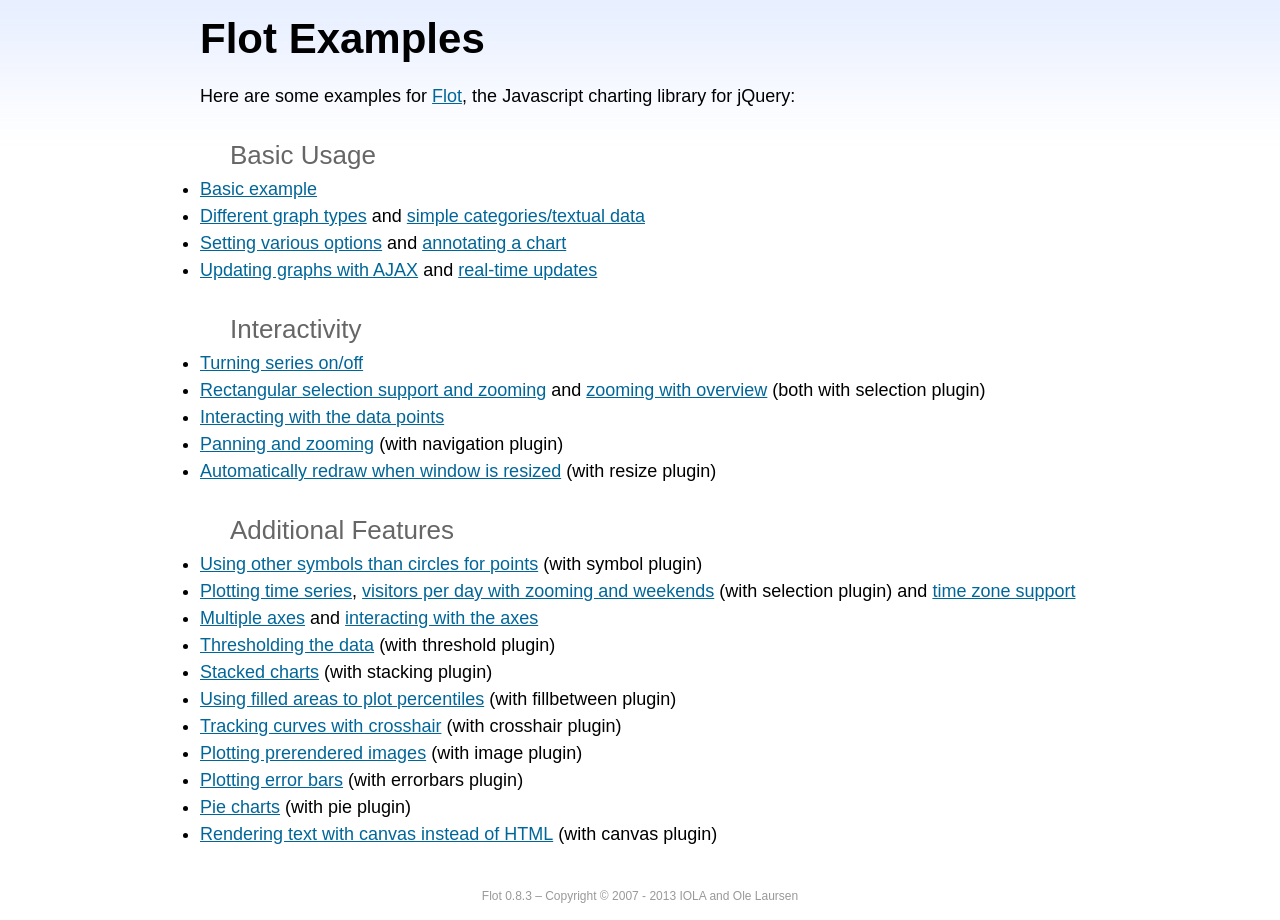
<file: BT3/TachLayout/wwwroot/bower_components/flot/examples/index.html>
<!DOCTYPE html PUBLIC "-//W3C//DTD HTML 4.01//EN" "http://www.w3.org/TR/html4/strict.dtd">
<html>
<head>
	<meta http-equiv="Content-Type" content="text/html; charset=utf-8">
	<title>Flot Examples</title>
	<link href="examples.css" rel="stylesheet" type="text/css">
	<style>

	h3 {
		margin-top: 30px;
		margin-bottom: 5px;
	}

	</style>
	<script language="javascript" type="text/javascript" src="../jquery.js"></script>
	<script language="javascript" type="text/javascript" src="../jquery.flot.js"></script>
	<script type="text/javascript">

	$(function() {

		// Add the Flot version string to the footer

		$("#footer").prepend("Flot " + $.plot.version + " &ndash; ");
	});

	</script>
</head>
<body>

	<div id="header">
		<h2>Flot Examples</h2>
	</div>

	<div id="content">

		<p>Here are some examples for <a href="http://www.flotcharts.org">Flot</a>, the Javascript charting library for jQuery:</p>

		<h3>Basic Usage</h3>

		<ul>
			<li><a href="basic-usage/index.html">Basic example</a></li>
			<li><a href="series-types/index.html">Different graph types</a> and <a href="categories/index.html">simple categories/textual data</a></li>
			<li><a href="basic-options/index.html">Setting various options</a> and <a href="annotating/index.html">annotating a chart</a></li>
			<li><a href="ajax/index.html">Updating graphs with AJAX</a> and <a href="realtime/index.html">real-time updates</a></li>
		</ul>

		<h3>Interactivity</h3>

		<ul>
			<li><a href="series-toggle/index.html">Turning series on/off</a></li>
			<li><a href="selection/index.html">Rectangular selection support and zooming</a> and <a href="zooming/index.html">zooming with overview</a> (both with selection plugin)</li>
			<li><a href="interacting/index.html">Interacting with the data points</a></li>
			<li><a href="navigate/index.html">Panning and zooming</a> (with navigation plugin)</li>
			<li><a href="resize/index.html">Automatically redraw when window is resized</a> (with resize plugin)</li>
		</ul>

		<h3>Additional Features</h3>

		<ul>
			<li><a href="symbols/index.html">Using other symbols than circles for points</a> (with symbol plugin)</li>
			<li><a href="axes-time/index.html">Plotting time series</a>, <a href="visitors/index.html">visitors per day with zooming and weekends</a> (with selection plugin) and <a href="axes-time-zones/index.html">time zone support</a></li>
			<li><a href="axes-multiple/index.html">Multiple axes</a> and <a href="axes-interacting/index.html">interacting with the axes</a></li>
			<li><a href="threshold/index.html">Thresholding the data</a> (with threshold plugin)</li>
			<li><a href="stacking/index.html">Stacked charts</a> (with stacking plugin)</li>
			<li><a href="percentiles/index.html">Using filled areas to plot percentiles</a> (with fillbetween plugin)</li>
			<li><a href="tracking/index.html">Tracking curves with crosshair</a> (with crosshair plugin)</li>
			<li><a href="image/index.html">Plotting prerendered images</a> (with image plugin)</li>
			<li><a href="series-errorbars/index.html">Plotting error bars</a> (with errorbars plugin)</li>
			<li><a href="series-pie/index.html">Pie charts</a> (with pie plugin)</li>
			<li><a href="canvas/index.html">Rendering text with canvas instead of HTML</a> (with canvas plugin)</li>
		</ul>

	</div>

	<div id="footer">
		Copyright &copy; 2007 - 2013 IOLA and Ole Laursen
	</div>

</body>
</html>
</file>
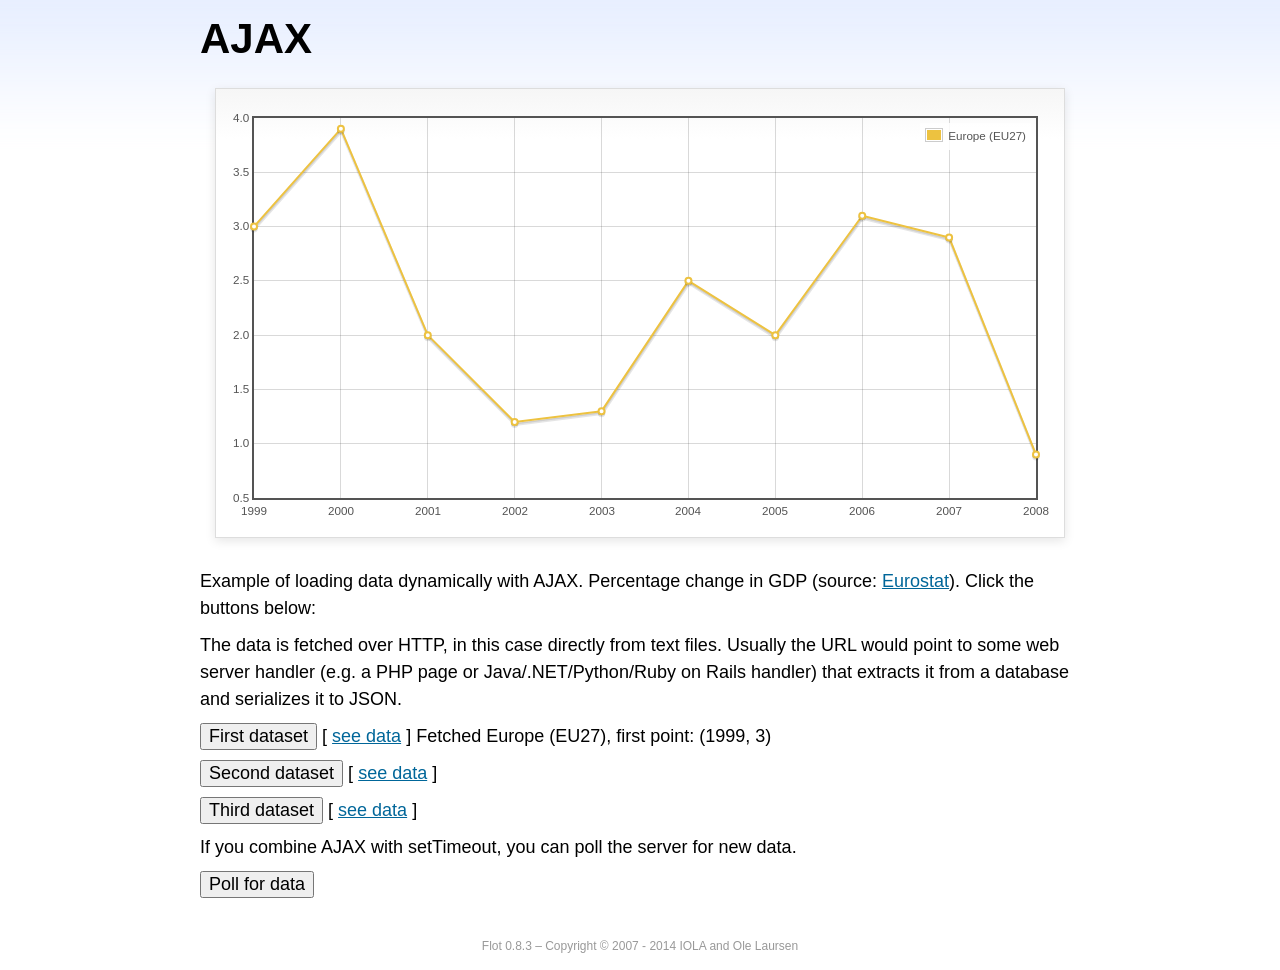
<file: BT3/TachLayout/wwwroot/bower_components/flot/examples/ajax/index.html>
<!DOCTYPE html PUBLIC "-//W3C//DTD HTML 4.01//EN" "http://www.w3.org/TR/html4/strict.dtd">
<html>
<head>
	<meta http-equiv="Content-Type" content="text/html; charset=utf-8">
	<title>Flot Examples: AJAX</title>
	<link href="../examples.css" rel="stylesheet" type="text/css">
	<!--[if lte IE 8]><script language="javascript" type="text/javascript" src="../../excanvas.min.js"></script><![endif]-->
	<script language="javascript" type="text/javascript" src="../../jquery.js"></script>
	<script language="javascript" type="text/javascript" src="../../jquery.flot.js"></script>
	<script type="text/javascript">

	$(function() {

		var options = {
			lines: {
				show: true
			},
			points: {
				show: true
			},
			xaxis: {
				tickDecimals: 0,
				tickSize: 1
			}
		};

		var data = [];

		$.plot("#placeholder", data, options);

		// Fetch one series, adding to what we already have

		var alreadyFetched = {};

		$("button.fetchSeries").click(function () {

			var button = $(this);

			// Find the URL in the link right next to us, then fetch the data

			var dataurl = button.siblings("a").attr("href");

			function onDataReceived(series) {

				// Extract the first coordinate pair; jQuery has parsed it, so
				// the data is now just an ordinary JavaScript object

				var firstcoordinate = "(" + series.data[0][0] + ", " + series.data[0][1] + ")";
				button.siblings("span").text("Fetched " + series.label + ", first point: " + firstcoordinate);

				// Push the new data onto our existing data array

				if (!alreadyFetched[series.label]) {
					alreadyFetched[series.label] = true;
					data.push(series);
				}

				$.plot("#placeholder", data, options);
			}

			$.ajax({
				url: dataurl,
				type: "GET",
				dataType: "json",
				success: onDataReceived
			});
		});

		// Initiate a recurring data update

		$("button.dataUpdate").click(function () {

			data = [];
			alreadyFetched = {};

			$.plot("#placeholder", data, options);

			var iteration = 0;

			function fetchData() {

				++iteration;

				function onDataReceived(series) {

					// Load all the data in one pass; if we only got partial
					// data we could merge it with what we already have.

					data = [ series ];
					$.plot("#placeholder", data, options);
				}

				// Normally we call the same URL - a script connected to a
				// database - but in this case we only have static example
				// files, so we need to modify the URL.

				$.ajax({
					url: "data-eu-gdp-growth-" + iteration + ".json",
					type: "GET",
					dataType: "json",
					success: onDataReceived
				});

				if (iteration < 5) {
					setTimeout(fetchData, 1000);
				} else {
					data = [];
					alreadyFetched = {};
				}
			}

			setTimeout(fetchData, 1000);
		});

		// Load the first series by default, so we don't have an empty plot

		$("button.fetchSeries:first").click();

		// Add the Flot version string to the footer

		$("#footer").prepend("Flot " + $.plot.version + " &ndash; ");
	});

	</script>
</head>
<body>

	<div id="header">
		<h2>AJAX</h2>
	</div>

	<div id="content">

		<div class="demo-container">
			<div id="placeholder" class="demo-placeholder"></div>
		</div>

		<p>Example of loading data dynamically with AJAX. Percentage change in GDP (source: <a href="http://epp.eurostat.ec.europa.eu/tgm/table.do?tab=table&init=1&plugin=1&language=en&pcode=tsieb020">Eurostat</a>). Click the buttons below:</p>

		<p>The data is fetched over HTTP, in this case directly from text files. Usually the URL would point to some web server handler (e.g. a PHP page or Java/.NET/Python/Ruby on Rails handler) that extracts it from a database and serializes it to JSON.</p>

		<p>
			<button class="fetchSeries">First dataset</button>
			[ <a href="data-eu-gdp-growth.json">see data</a> ]
			<span></span>
		</p>

		<p>
			<button class="fetchSeries">Second dataset</button>
			[ <a href="data-japan-gdp-growth.json">see data</a> ]
			<span></span>
		</p>

		<p>
			<button class="fetchSeries">Third dataset</button>
			[ <a href="data-usa-gdp-growth.json">see data</a> ]
			<span></span>
		</p>

		<p>If you combine AJAX with setTimeout, you can poll the server for new data.</p>

		<p>
			<button class="dataUpdate">Poll for data</button>
		</p>

	</div>

	<div id="footer">
		Copyright &copy; 2007 - 2014 IOLA and Ole Laursen
	</div>

</body>
</html>
</file>
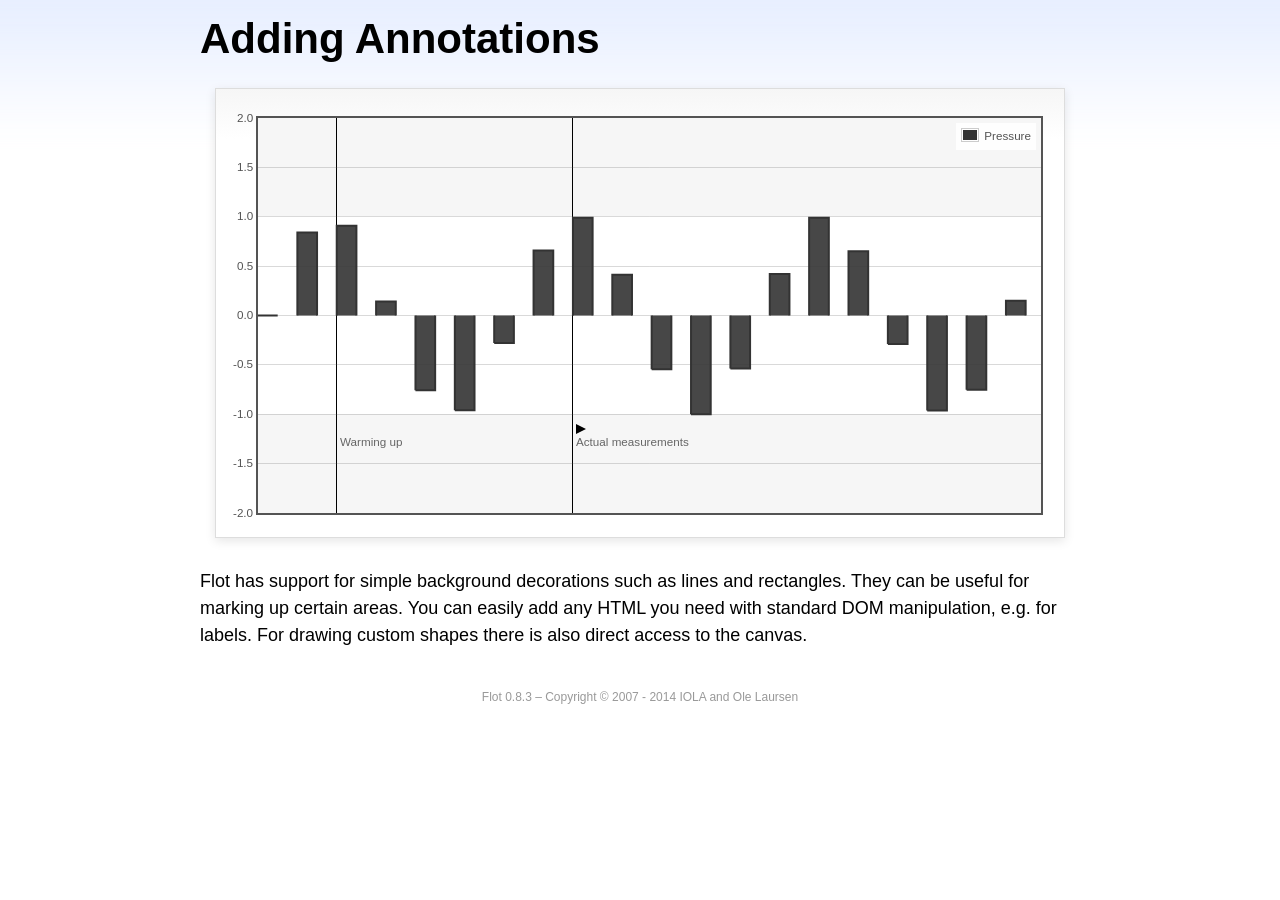
<file: BT3/TachLayout/wwwroot/bower_components/flot/examples/annotating/index.html>
<!DOCTYPE html PUBLIC "-//W3C//DTD HTML 4.01//EN" "http://www.w3.org/TR/html4/strict.dtd">
<html>
<head>
	<meta http-equiv="Content-Type" content="text/html; charset=utf-8">
	<title>Flot Examples: Adding Annotations</title>
	<link href="../examples.css" rel="stylesheet" type="text/css">
	<!--[if lte IE 8]><script language="javascript" type="text/javascript" src="../../excanvas.min.js"></script><![endif]-->
	<script language="javascript" type="text/javascript" src="../../jquery.js"></script>
	<script language="javascript" type="text/javascript" src="../../jquery.flot.js"></script>
	<script type="text/javascript">

	$(function() {

		var d1 = [];
		for (var i = 0; i < 20; ++i) {
			d1.push([i, Math.sin(i)]);
		}

		var data = [{ data: d1, label: "Pressure", color: "#333" }];

		var markings = [
			{ color: "#f6f6f6", yaxis: { from: 1 } },
			{ color: "#f6f6f6", yaxis: { to: -1 } },
			{ color: "#000", lineWidth: 1, xaxis: { from: 2, to: 2 } },
			{ color: "#000", lineWidth: 1, xaxis: { from: 8, to: 8 } }
		];

		var placeholder = $("#placeholder");

		var plot = $.plot(placeholder, data, {
			bars: { show: true, barWidth: 0.5, fill: 0.9 },
			xaxis: { ticks: [], autoscaleMargin: 0.02 },
			yaxis: { min: -2, max: 2 },
			grid: { markings: markings }
		});

		var o = plot.pointOffset({ x: 2, y: -1.2});

		// Append it to the placeholder that Flot already uses for positioning

		placeholder.append("<div style='position:absolute;left:" + (o.left + 4) + "px;top:" + o.top + "px;color:#666;font-size:smaller'>Warming up</div>");

		o = plot.pointOffset({ x: 8, y: -1.2});
		placeholder.append("<div style='position:absolute;left:" + (o.left + 4) + "px;top:" + o.top + "px;color:#666;font-size:smaller'>Actual measurements</div>");

		// Draw a little arrow on top of the last label to demonstrate canvas
		// drawing

		var ctx = plot.getCanvas().getContext("2d");
		ctx.beginPath();
		o.left += 4;
		ctx.moveTo(o.left, o.top);
		ctx.lineTo(o.left, o.top - 10);
		ctx.lineTo(o.left + 10, o.top - 5);
		ctx.lineTo(o.left, o.top);
		ctx.fillStyle = "#000";
		ctx.fill();

		// Add the Flot version string to the footer

		$("#footer").prepend("Flot " + $.plot.version + " &ndash; ");
	});

	</script>
</head>
<body>

	<div id="header">
		<h2>Adding Annotations</h2>
	</div>

	<div id="content">

		<div class="demo-container">
			<div id="placeholder" class="demo-placeholder"></div>
		</div>

		<p>Flot has support for simple background decorations such as lines and rectangles. They can be useful for marking up certain areas. You can easily add any HTML you need with standard DOM manipulation, e.g. for labels. For drawing custom shapes there is also direct access to the canvas.</p>

	</div>

	<div id="footer">
		Copyright &copy; 2007 - 2014 IOLA and Ole Laursen
	</div>

</body>
</html>
</file>
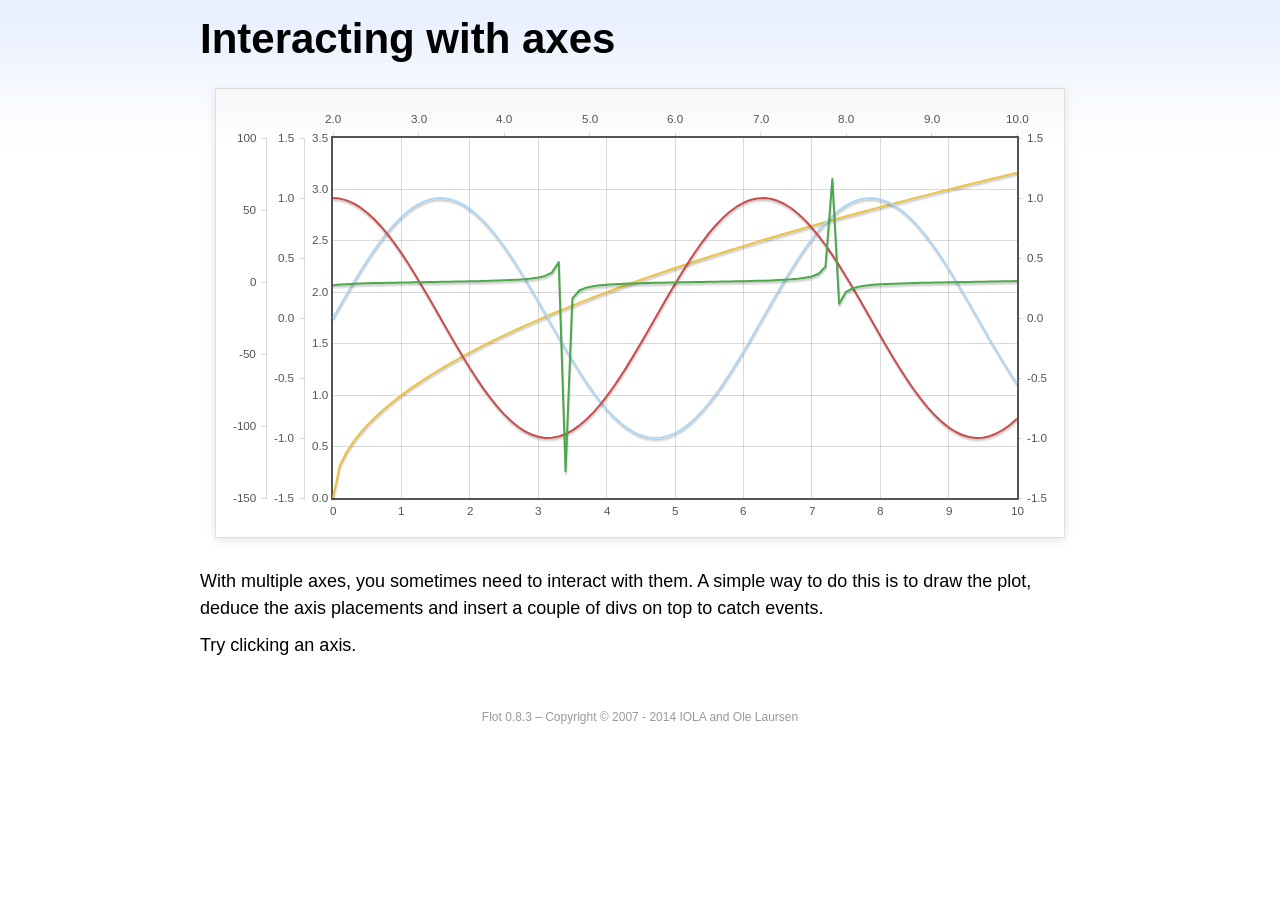
<file: BT3/TachLayout/wwwroot/bower_components/flot/examples/axes-interacting/index.html>
<!DOCTYPE html PUBLIC "-//W3C//DTD HTML 4.01//EN" "http://www.w3.org/TR/html4/strict.dtd">
<html>
<head>
	<meta http-equiv="Content-Type" content="text/html; charset=utf-8">
	<title>Flot Examples: Interacting with axes</title>
	<link href="../examples.css" rel="stylesheet" type="text/css">
	<!--[if lte IE 8]><script language="javascript" type="text/javascript" src="../../excanvas.min.js"></script><![endif]-->
	<script language="javascript" type="text/javascript" src="../../jquery.js"></script>
	<script language="javascript" type="text/javascript" src="../../jquery.flot.js"></script>
	<script type="text/javascript">

	$(function() {

		function generate(start, end, fn) {
			var res = [];
			for (var i = 0; i <= 100; ++i) {
				var x = start + i / 100 * (end - start);
				res.push([x, fn(x)]);
			}
			return res;
		}

		var data = [
			{ data: generate(0, 10, function (x) { return Math.sqrt(x);}), xaxis: 1, yaxis:1 },
			{ data: generate(0, 10, function (x) { return Math.sin(x);}), xaxis: 1, yaxis:2 },
			{ data: generate(0, 10, function (x) { return Math.cos(x);}), xaxis: 1, yaxis:3 },
			{ data: generate(2, 10, function (x) { return Math.tan(x);}), xaxis: 2, yaxis: 4 }
		];

		var plot = $.plot("#placeholder", data, {
			xaxes: [
				{ position: 'bottom' },
				{ position: 'top'}
			],
			yaxes: [
				{ position: 'left' },
				{ position: 'left' },
				{ position: 'right' },
				{ position: 'left' }
			]
		});

		// Create a div for each axis

		$.each(plot.getAxes(), function (i, axis) {
			if (!axis.show)
				return;

			var box = axis.box;

			$("<div class='axisTarget' style='position:absolute; left:" + box.left + "px; top:" + box.top + "px; width:" + box.width +  "px; height:" + box.height + "px'></div>")
				.data("axis.direction", axis.direction)
				.data("axis.n", axis.n)
				.css({ backgroundColor: "#f00", opacity: 0, cursor: "pointer" })
				.appendTo(plot.getPlaceholder())
				.hover(
					function () { $(this).css({ opacity: 0.10 }) },
					function () { $(this).css({ opacity: 0 }) }
				)
				.click(function () {
					$("#click").text("You clicked the " + axis.direction + axis.n + "axis!")
				});
		});

		// Add the Flot version string to the footer

		$("#footer").prepend("Flot " + $.plot.version + " &ndash; ");
	});

	</script>
</head>
<body>

	<div id="header">
		<h2>Interacting with axes</h2>
	</div>

	<div id="content">

		<div class="demo-container">
			<div id="placeholder" class="demo-placeholder"></div>
		</div>

		<p>With multiple axes, you sometimes need to interact with them. A simple way to do this is to draw the plot, deduce the axis placements and insert a couple of divs on top to catch events.</p>

		<p>Try clicking an axis.</p>

		<p id="click"></p>

	</div>

	<div id="footer">
		Copyright &copy; 2007 - 2014 IOLA and Ole Laursen
	</div>

</body>
</html>
</file>
<file: BT3/TachLayout/wwwroot/bower_components/flot/examples/examples.css>
* {	padding: 0; margin: 0; vertical-align: top; }

body {
	background: url(background.png) repeat-x;
	font: 18px/1.5em "proxima-nova", Helvetica, Arial, sans-serif;
}

a {	color: #069; }
a:hover { color: #28b; }

h2 {
	margin-top: 15px;
	font: normal 32px "omnes-pro", Helvetica, Arial, sans-serif;
}

h3 {
	margin-left: 30px;
	font: normal 26px "omnes-pro", Helvetica, Arial, sans-serif;
	color: #666;
}

p {
	margin-top: 10px;
}

button {
	font-size: 18px;
	padding: 1px 7px;
}

input {
	font-size: 18px;
}

input[type=checkbox] {
	margin: 7px;
}

#header {
	position: relative;
	width: 900px;
	margin: auto;
}

#header h2 {
	margin-left: 10px;
	vertical-align: middle;
	font-size: 42px;
	font-weight: bold;
	text-decoration: none;
	color: #000;
}

#content {
	width: 880px;
	margin: 0 auto;
	padding: 10px;
}

#footer {
	margin-top: 25px;
	margin-bottom: 10px;
	text-align: center;
	font-size: 12px;
	color: #999;
}

.demo-container {
	box-sizing: border-box;
	width: 850px;
	height: 450px;
	padding: 20px 15px 15px 15px;
	margin: 15px auto 30px auto;
	border: 1px solid #ddd;
	background: #fff;
	background: linear-gradient(#f6f6f6 0, #fff 50px);
	background: -o-linear-gradient(#f6f6f6 0, #fff 50px);
	background: -ms-linear-gradient(#f6f6f6 0, #fff 50px);
	background: -moz-linear-gradient(#f6f6f6 0, #fff 50px);
	background: -webkit-linear-gradient(#f6f6f6 0, #fff 50px);
	box-shadow: 0 3px 10px rgba(0,0,0,0.15);
	-o-box-shadow: 0 3px 10px rgba(0,0,0,0.1);
	-ms-box-shadow: 0 3px 10px rgba(0,0,0,0.1);
	-moz-box-shadow: 0 3px 10px rgba(0,0,0,0.1);
	-webkit-box-shadow: 0 3px 10px rgba(0,0,0,0.1);
}

.demo-placeholder {
	width: 100%;
	height: 100%;
	font-size: 14px;
	line-height: 1.2em;
}

.legend table {
	border-spacing: 5px;
}
</file>
